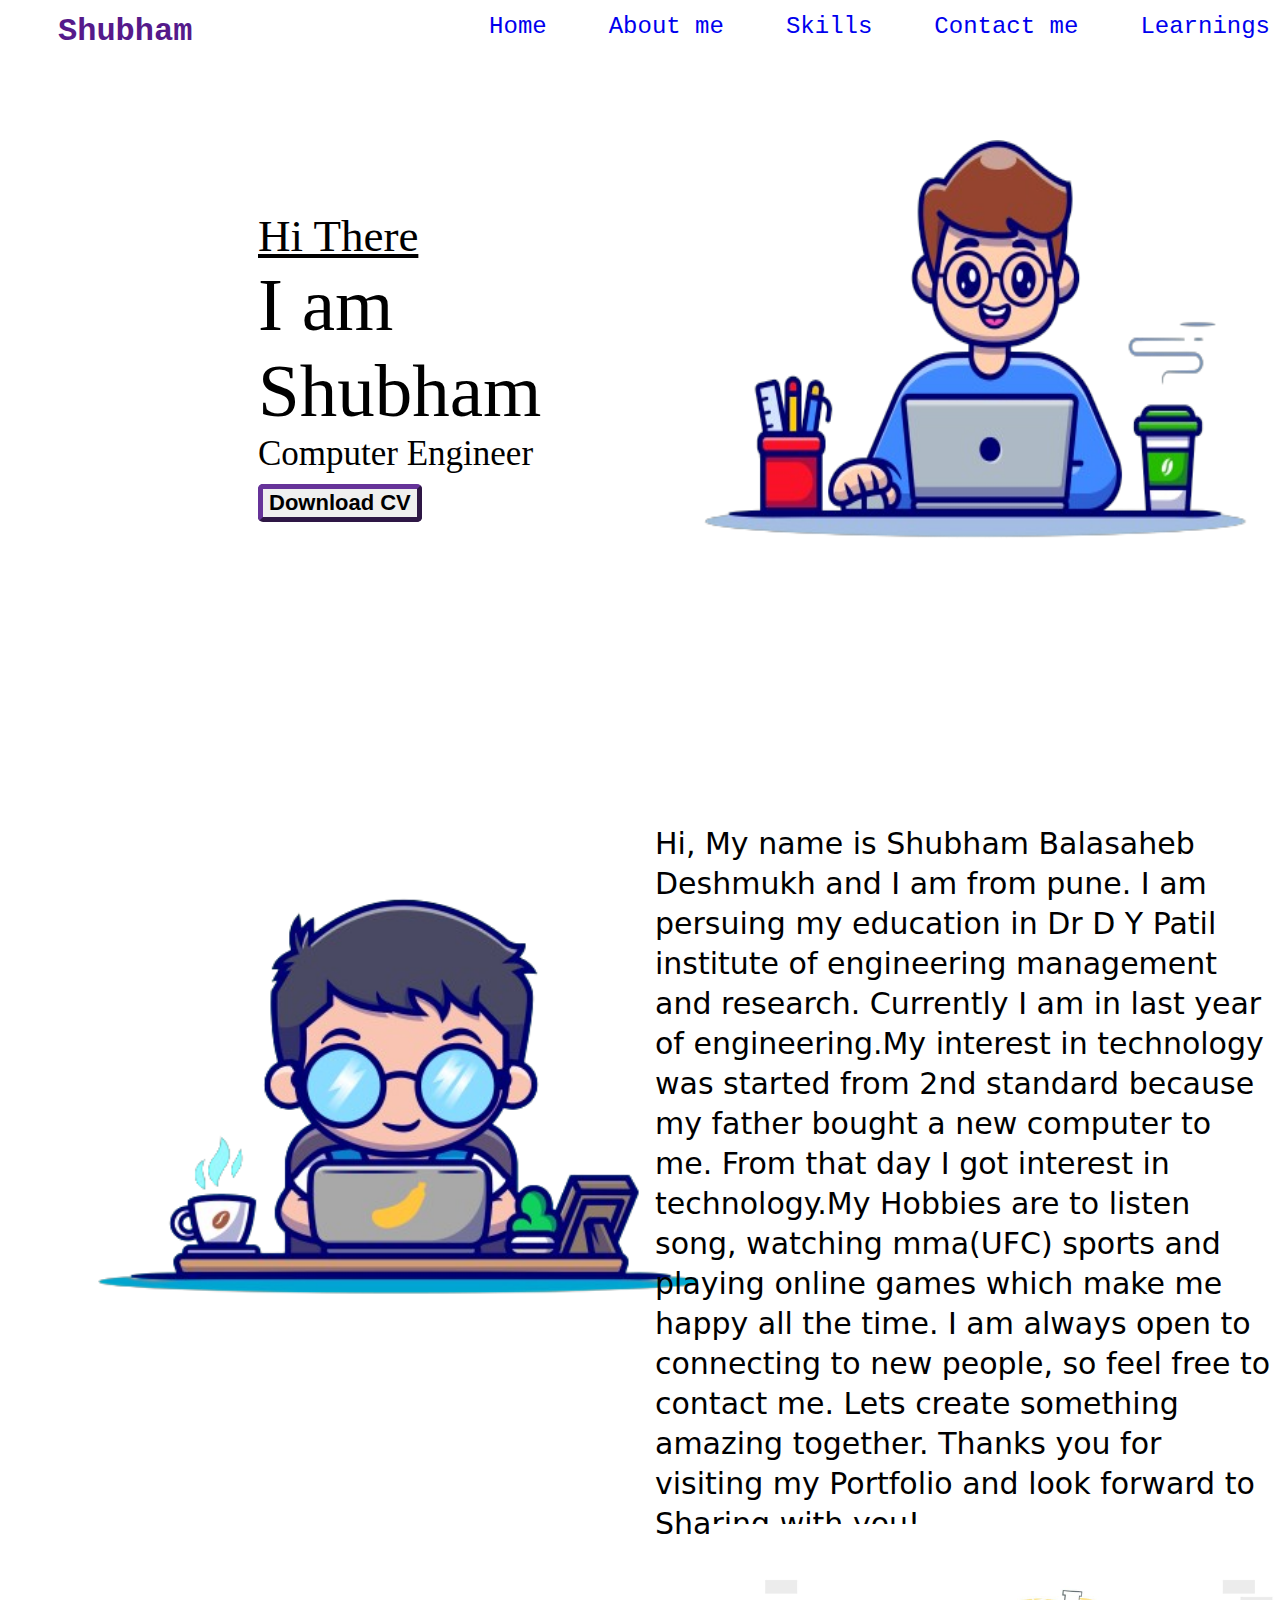
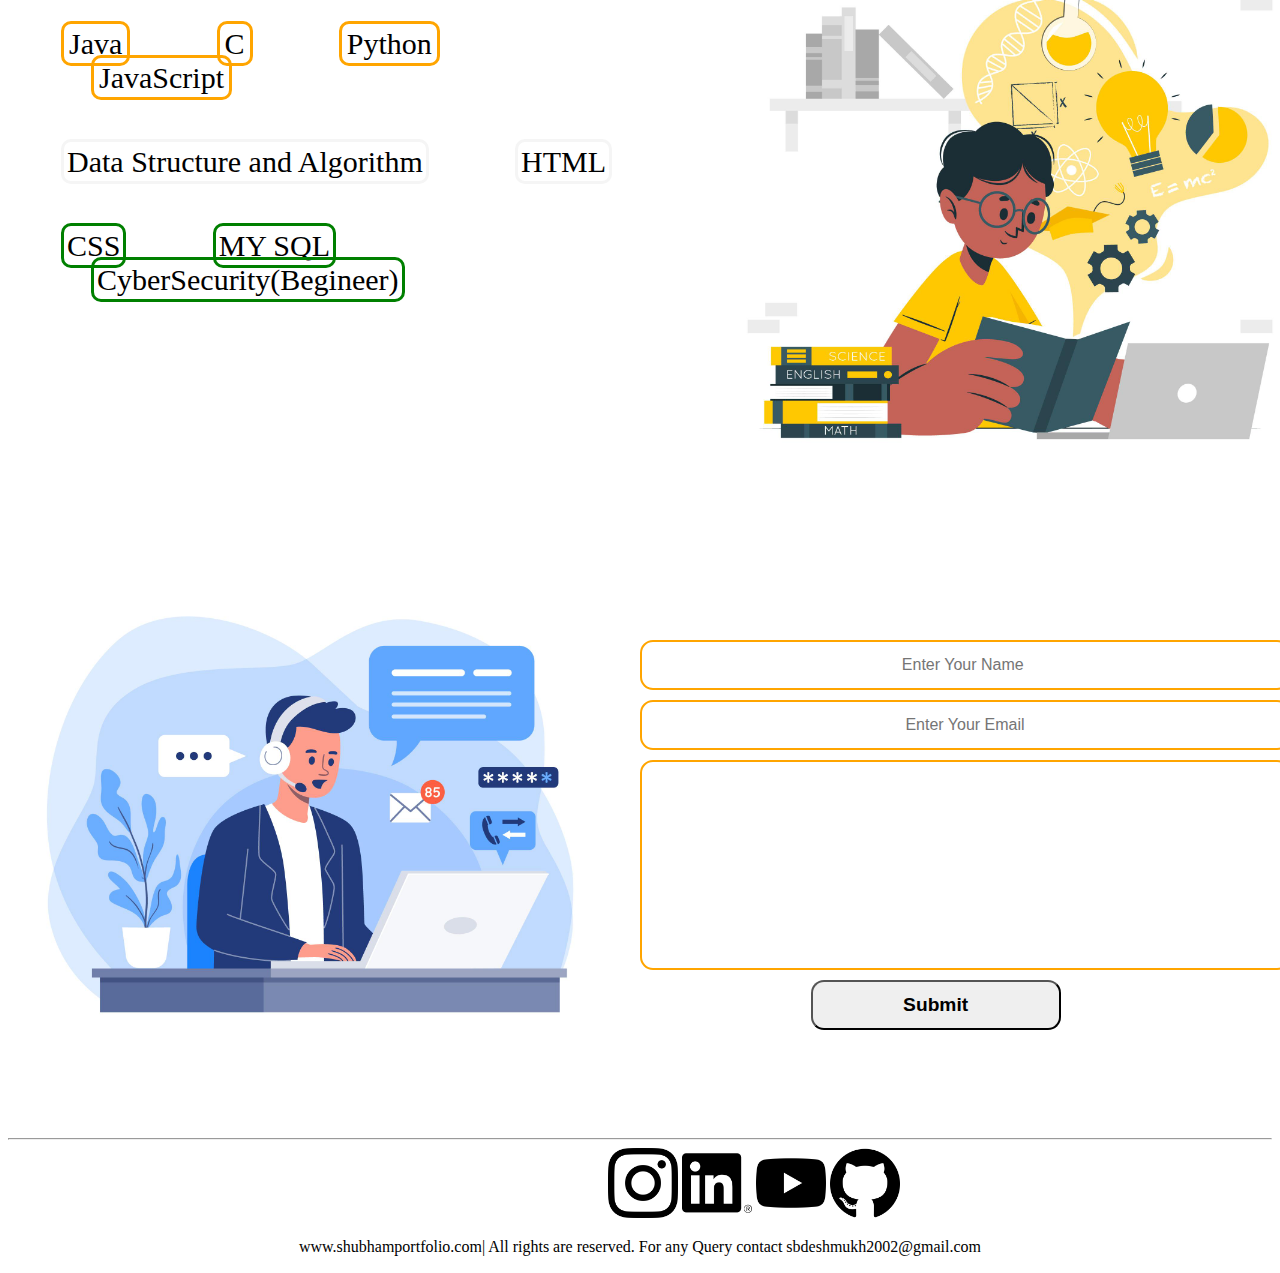
<file: index.html>
<!DOCTYPE html>
<html lang="en">

<head>
    <meta charset="UTF-8">
    <meta name="viewport" content="width=device-width, initial-scale=1.0">
    <title>Home</title>
    <link rel="stylesheet" href="style.css">
</head>

<body>
    <ul class="navbar">
        <a href="">
            <li class="leftH">Shubham</li>
        </a>

        <a href="learning.html" target="_blank">
            <li class="rightH">Learnings</li>
        </a>
        <a href="#cm">
            <li class="rightH">Contact me</li>
        </a>
        <a href="#skil">
            <li class="rightH">Skills</li>
        </a>
        <a href="#About">
            <li class="rightH">About me</li>
        </a>
        <a href="#Intr">
            <li class="rightH">Home</li>
        </a>

    </ul>
    <div class="intro" id="Intr">
        <div class="name">
            <div style="margin-left: 250px; font-size: 45px; text-decoration:underline;"> Hi There</div>
            <div style="margin-left: 250px; font-size: 75px; text-decoration: ;">I am Shubham </div>
            <div style="margin-left: 250px;font-size: 35px;">Computer Engineer</div>
            <div style="margin-top: 10px;">
                <a href="Shubham Deshmukh Resume(2024).pdf" style="margin-left: 250px;  "
                    download="Shubham Deshmukh Resume(2024).pdf"> <button
                        style="font-size: 22px;  border-color: rebeccapurple; font-weight: bold; border-radius: 5px; border-width: 5px;">
                        Download CV</button></a>
            </div>
        </div>
        <div class="imgA">
            <img src="images/logoImg.png" alt="Waitttttt">
        </div>

    </div>


    <div class="aboutme" style="font-size: 35px;line-height: 40px; margin-left: 30px;" id="About">
        <div class="leftI">
            <img src="images/logo2.png" alt="" style="margin-left: 60px; width: 600px; margin-top: 70px;">
        </div>
        <div class="rightAM"
            style="font-family: system-ui, -apple-system, BlinkMacSystemFont, 'Segoe UI', Roboto, Oxygen, Ubuntu, Cantarell, 'Open Sans', 'Helvetica Neue', sans-serif; font-size:30px;">

            Hi, My name is Shubham Balasaheb Deshmukh and I am from pune. I am persuing my education in Dr D Y Patil
            institute of engineering management and research. Currently I am in last year of engineering.My interest in
            technology was started from 2nd standard because my father bought a new computer to me. From that day I got
            interest in technology.My Hobbies are to listen song, watching mma(UFC) sports and playing online games
            which make me happy all the time. I am always open to connecting to new people, so feel free to contact me.
            Lets create something amazing together. Thanks you for visiting my Portfolio and look forward to Sharing
            with you!
        </div>
    </div>
    <!--          Different Skills are given here:  -->
    <div class="skills" id="skil">
        <div class="skillL">
            <div>

                <span
                    style="border: 3px solid orange; margin-left: 50px; padding-left: 5px; font-size: 30px; padding-right: 5px; border-radius: 10px;">Java</span>
                <span
                    style=" margin-left: 80px; border: 3px solid orange; padding-left: 5px; font-size: 30px; padding-right: 5px;border-radius: 10px;">C</span>
                <span
                    style="border: 3px solid orange; margin-left: 80px; padding-left: 5px; font-size: 30px; padding-right: 5px;border-radius: 10px;">Python</span>
                <span
                    style="border: 3px solid orange; margin-left: 80px; padding-left: 5px; font-size: 30px; padding-right: 5px;border-radius: 10px;">JavaScript</span>
            </div>
            <div style="margin-top: 50px;">

                <span
                    style="border: 3px solid whitesmoke; margin-left: 50px; padding: left 5px; font-size:30px;border-radius: 10px;">Data
                    Structure and Algorithm</span>
                <span
                    style="border: 3px solid whitesmoke; margin-left: 80px; padding: left 5px; font-size:30px;border-radius: 10px;">HTML</span>

            </div>
            <div style="margin-top: 50px;">
                <span
                    style="border: 3px solid green; margin-left: 50px; padding: left 5px; font-size:30px;border-radius: 10px;">CSS</span>
                <span
                    style="border: 3px solid green;margin-left: 80px; padding: left 5px; font-size:30px;border-radius: 10px;">MY
                    SQL</span>
                <span
                    style="border: 3px solid green;margin-left: 80px; padding: left 5px; font-size:30px;border-radius: 10px;">CyberSecurity(Begineer)</span>
            </div>


        </div>
        <div class="skillR">
            <img src="images/skills.jpg" alt="" width="600px" style="margin-left: 70px; ">
        </div>


    </div>

    <!-- Create a Form for Contact Information:  -->

    <div class="contactMe" id="cm">
        <div class="cmLeft">
            <img src="images/contactme.jpg" alt="" width="600px">
        </div>
        <div class="cmRight">


            <form action="connect.php" method="post">

                <input type="text" name="fname"
                    style="width: 40rem; border: 2px solid orange; height: 40px; border-radius: 13px; text-align: center; font-size: 1rem;margin-top: 10px; padding: 3px;"
                    placeholder="Enter Your Name ">

                <input type="email" name="email" id=""
                    style="width: 40rem; border: 2px solid orange ; height: 40px; border-radius: 13px; text-align: center; font-size: 1rem; margin-top: 10px;padding: 3px;"
                    placeholder="Enter Your Email">

                <!-- <textarea name="textA" id="" cols="30" rows="10" placeholder="Any Message "
                    style="width: 40rem; height: 15rem;border-radius: 15px;margin-top: 10px;font-size: large;"></textarea> -->
                <input type="text" name="textA"
                    style="width: 40rem; border: 2px solid orange ; height: 40px; border-radius: 13px; text-align: center; font-size: 1rem; margin-top: 10px;padding: 3px;height: 200px;">

                <div>
                    <button style="font-size: larger; margin-left: 27%; width: 250px;margin-top: 10px;height: 50px;
            padding: 3px; border-radius: 13px;font-weight: bold;" name="save">Submit</button>
                </div>

            </form>
        </div>
    </div>
    <hr>
    <!-- Footer: All social are given here along with copywrite -->
    <footer class="footer">
        <div style="margin-left: 600px;">
            <a href="https://www.instagram.com/shubhamdeshmukh9766?igsh=MWVhaTZvZm1oYndtNw==" target="_blank"> <img
                    src="images/instagram.png" alt="" width="70px"></a>
            <a href="
       https://www.linkedin.com/in/shubham-deshmukh-a1aa58227?utm_source=share&utm_campaign=share_via&utm_content=profile&utm_medium=android_app"
                target="_blank"><img src="images/linkedin.png" alt="" width="70px"></a>
            <a href="https://youtube.com/@thefactd?feature=shared" target="_blank"><img src="images/youtube.png" alt=""
                    width="70px"></a>
            <a href="https://github.com/Shubh9579" target="_blank"> <img src="images/github.png" alt=""
                    width="70px"></a>
        </div>
        <div class="cc">
            <p style="text-align: center;">www.shubhamportfolio.com| All rights are reserved.
                For any Query contact sbdeshmukh2002@gmail.com</p>
        </div>
    </footer>

</body>

</html>
</file>
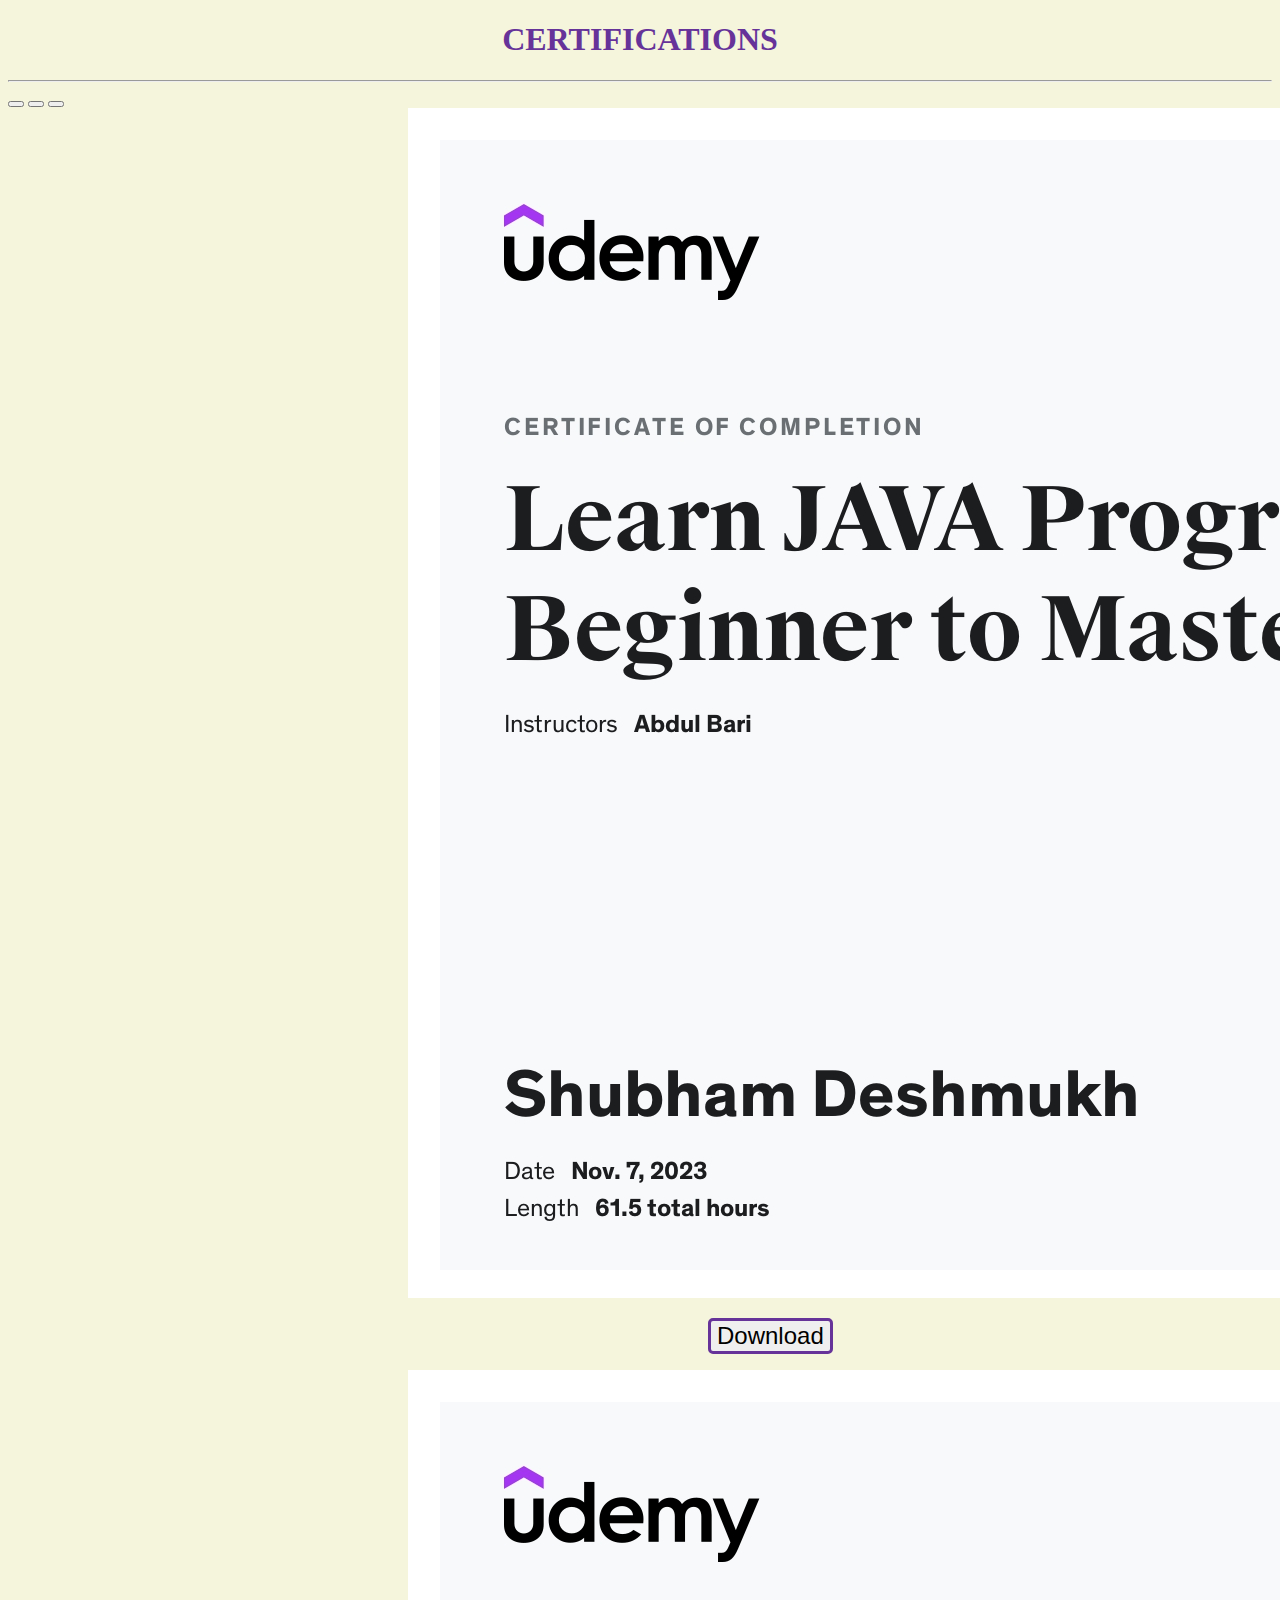
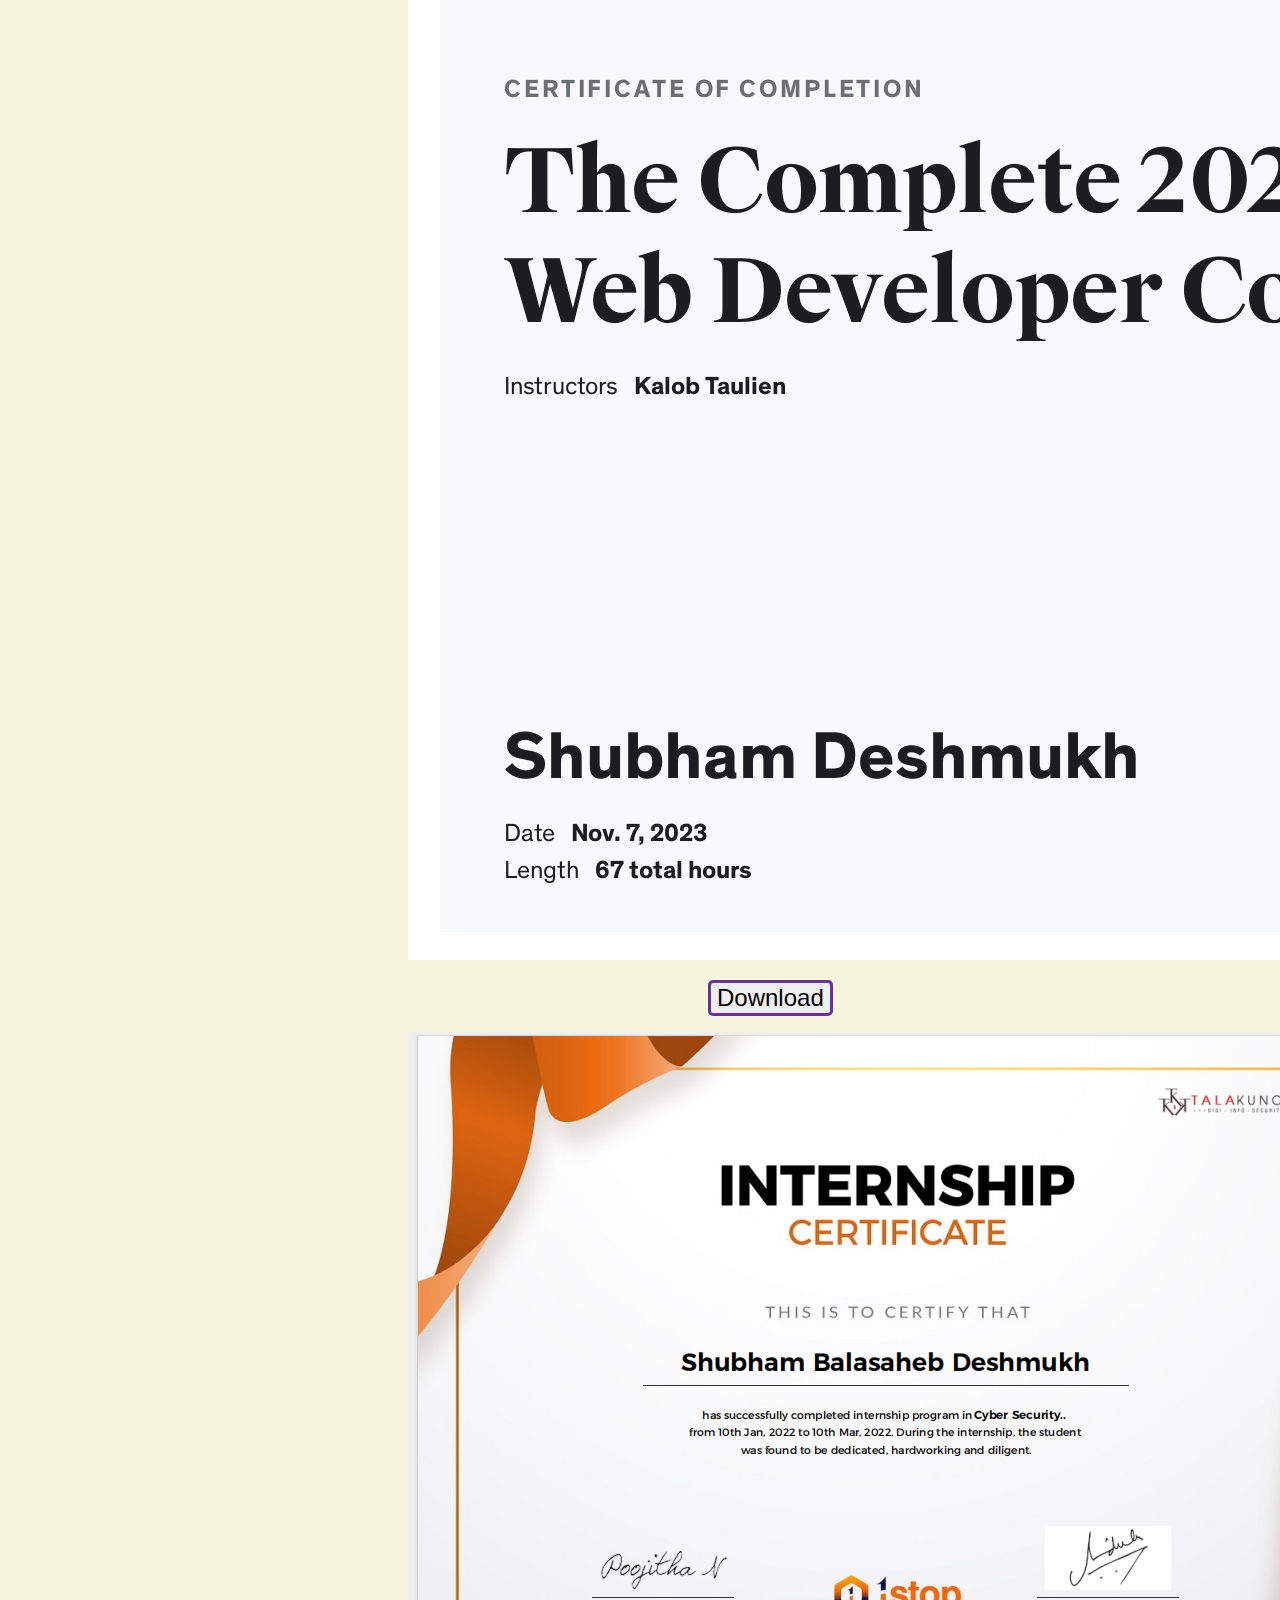
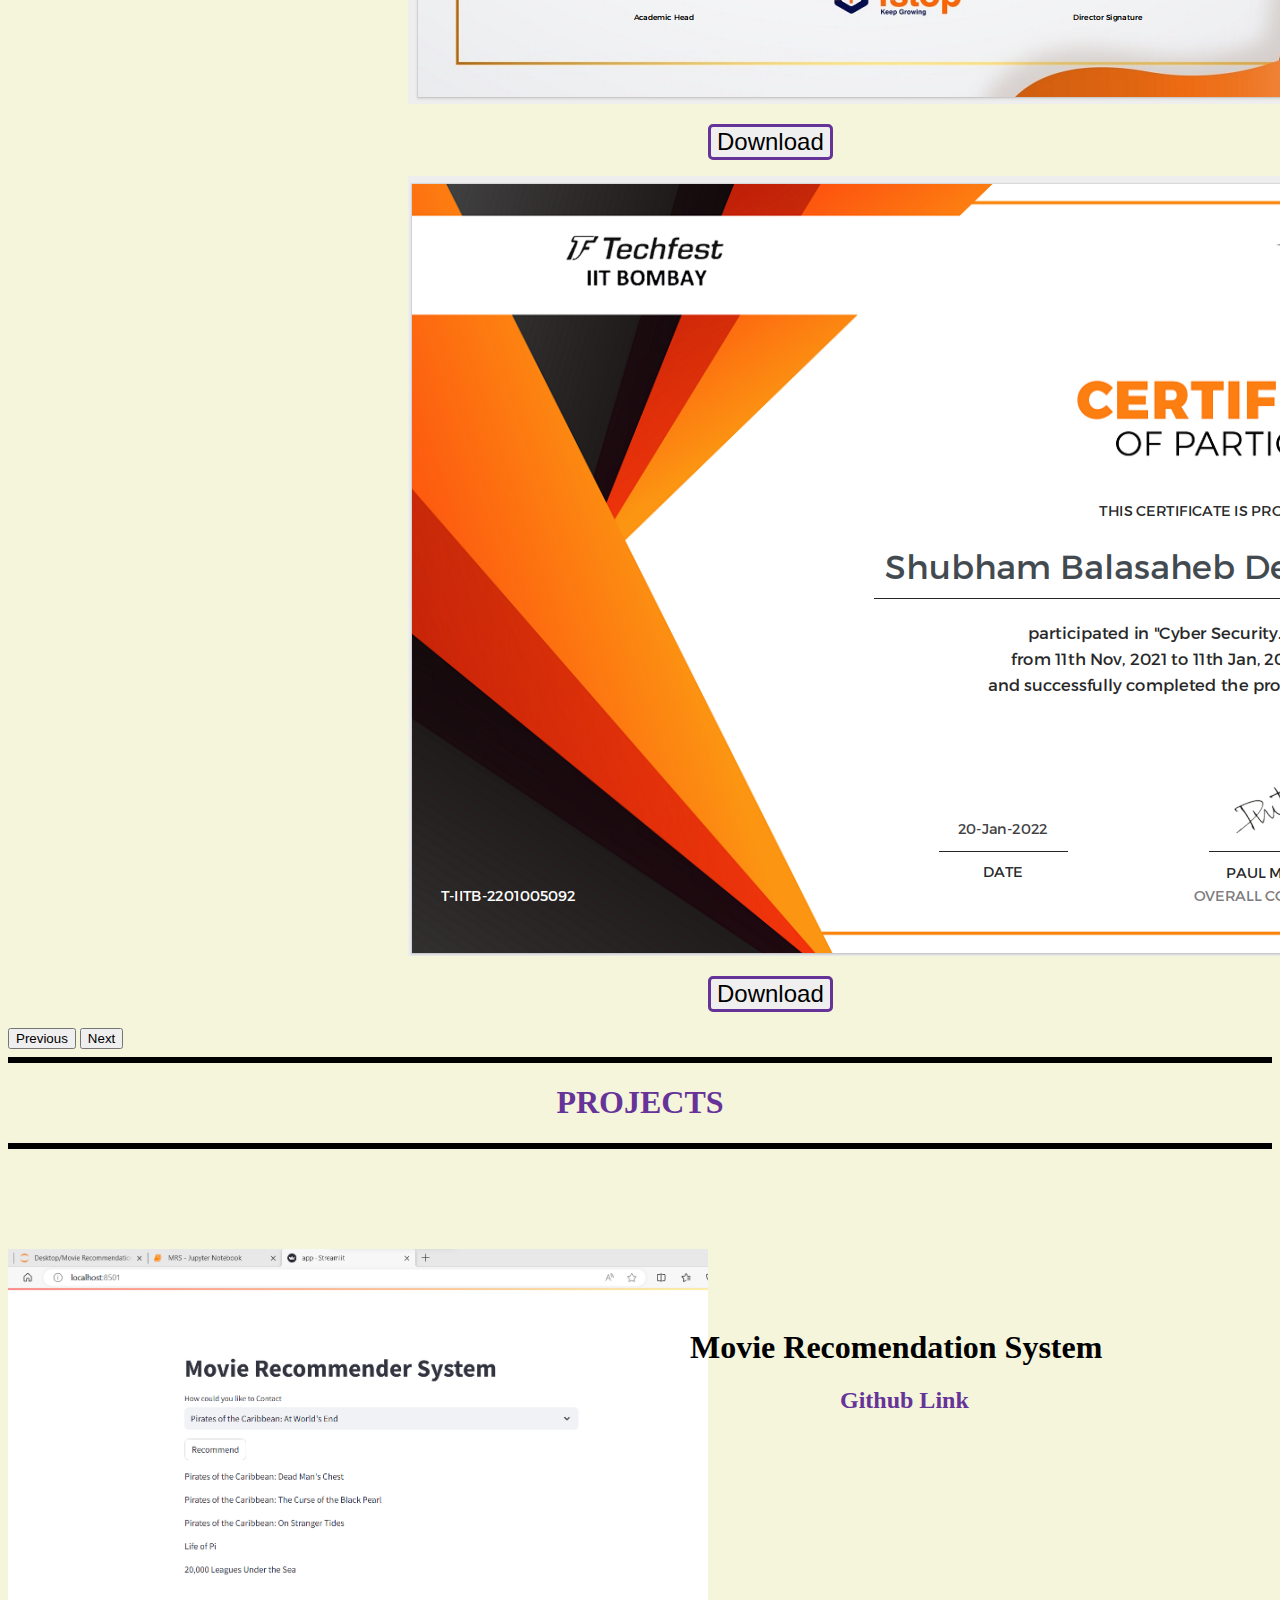
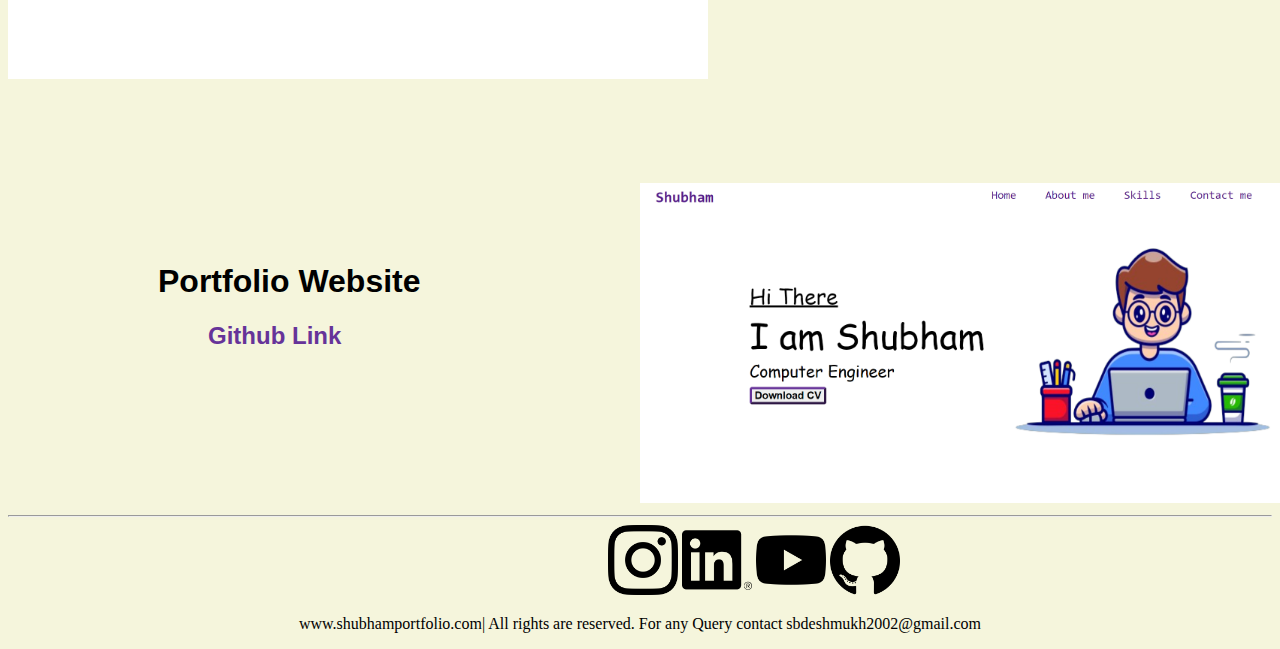
<file: learning.html>
<!DOCTYPE html>
<html lang="en">

<head>
    <meta charset="UTF-8">
    <meta name="viewport" content="width=\, initial-scale=1.0">
    <title>Learnings</title>
    <link href="https://cdn.jsdelivr.net/npm/bootstrap@5.3.2/dist/css/bootstrap.min.css" rel="stylesheet"
        integrity="sha384-T3c6CoIi6uLrA9TneNEoa7RxnatzjcDSCmG1MXxSR1GAsXEV/Dwwykc2MPK8M2HN" crossorigin="anonymous">
    <script src="https://cdn.jsdelivr.net/npm/bootstrap@5.3.2/dist/js/bootstrap.bundle.min.js"
        integrity="sha384-C6RzsynM9kWDrMNeT87bh95OGNyZPhcTNXj1NW7RuBCsyN/o0jlpcV8Qyq46cDfL"
        crossorigin="anonymous"></script>
</head>

<!-- The Bootstrap code is for Certifications: -->
<style>
    body {
        background-color: beige;
    }

    .project1 {
        display: flex;
        margin-top: 100px;
    }

    .leftP1,
    .rightP1 {
        width: 50%;
    }

    .project2 {
        display: flex;
        margin-top: 100px;
    }

    .leftP2,
    .rightP2 {
        width: 50%;
    }
</style>
<h1
    style="text-align: center; font-family: Georgia, 'Times New Roman', Times, serif;color: rebeccapurple;font-weight: bold;">
    CERTIFICATIONS </h1>
<hr>

<div id="carouselExampleCaptions" class="carousel slide">
    <div class="carousel-indicators">
        <button type="button" data-bs-target="#carouselExampleCaptions" data-bs-slide-to="0" class="active"
            aria-current="true" aria-label="Slide 1"></button>
        <button type="button" data-bs-target="#carouselExampleCaptions" data-bs-slide-to="1"
            aria-label="Slide 2"></button>
        <button type="button" data-bs-target="#carouselExampleCaptions" data-bs-slide-to="2"
            aria-label="Slide 3"></button>
    </div>
    <div class="carousel-inner">
        <div class="carousel-item active">
            <img src="images/UdemyJAVA.jpg" class="d-block w-50" alt="..." style="margin-left: 400px;">
            <p><a href="images/UdemyJAVA.jpg" download="UdemyJAVA.jpg"><button
                        style="font-size: 1.5rem; margin-left: 700px;border-radius: 5px; border: 3px solid rebeccapurple;">
                        Download
                    </button></a></p>
        </div>
        <div class="carousel-item">
            <img src="images/UdemyWebDev.jpg" class="d-block w-50" alt="..." style="margin-left: 400px;">
            <p><a href="images/UdemyWebDev.jpg" download="UdemyWebDev.jpg"><button
                        style="font-size: 1.5rem; margin-left: 700px;border-radius: 5px; border: 3px solid rebeccapurple;">
                        Download
                    </button></a></p>
        </div>
        <div class="carousel-item">
            <img src="images/internship.png" class="d-block w-50" alt="..." style="margin-left: 400px;">
            <p><a href="images/internship.png" download="internship.png"><button
                        style="font-size: 1.5rem; margin-left: 700px;border-radius: 5px; border: 3px solid rebeccapurple;">
                        Download
                    </button></a></p>
        </div>
        <div class="carousel-item">
            <img src="images/participation.png" class="d-block w-50" alt="..." style="margin-left: 400px;">
            <p><a href="images/participation.png" download="participation.png"><button
                        style="font-size: 1.5rem; margin-left: 700px;border-radius: 5px; border: 3px solid rebeccapurple;">
                        Download
                    </button></a></p>
        </div>
    </div>
    <button class="carousel-control-prev" type="button" data-bs-target="#carouselExampleCaptions" data-bs-slide="prev">
        <span class="carousel-control-prev-icon" aria-hidden="true"></span>
        <span class="visually-hidden">Previous</span>
    </button>
    <button class="carousel-control-next" type="button" data-bs-target="#carouselExampleCaptions" data-bs-slide="next">
        <span class="carousel-control-next-icon" aria-hidden="true"></span>
        <span class="visually-hidden">Next</span>
    </button>
</div>
<hr style="border: 3px solid black;">
<h1
    style="text-align: center; font-family: Georgia, 'Times New Roman', Times, serif;color: rebeccapurple;font-weight: bold;">
    PROJECTS </h1>
<HR style="border:  3px solid black;">
</HR>
<!-- Projects 1: MRS  -->
<div class="project1">
    <div class="leftP1">
        <img src="images/MRS.png" alt="" srcset="" width="700px">
    </div>
    <div class="rightP1">
        <h1 style="margin-top: 80px;margin-left: 50px;"> Movie Recomendation System</h1>
        <a href="https://github.com/Shubh9579" style="text-decoration: none; color: rebeccapurple;" target="_blank">
            <h2 style="margin-left: 200px;">Github Link</h2>
        </a>
    </div>
</div>

<!-- Project 2: Portfolio Website -->
<div class="project2"
    style="font-family: 'Trebuchet MS', 'Lucida Sans Unicode', 'Lucida Grande', 'Lucida Sans', Arial, sans-serif;">
    <div class="leftP2">
        <h1 style="margin-top: 80px;margin-left: 150px;">Portfolio Website</h1>
        <a href="https://github.com/Shubh9579" style="text-decoration: none;color: rebeccapurple;" target="_blank">
            <h2 style="margin-left: 200px;">Github Link</h2>
        </a>
    </div>
    <div class="rightP2">
        <img src="images/portfoliowebsite.png" alt="" srcset="" width="700px">
    </div>
</div>
<hr>

<!-- Footer whith Github and udemy Link -->

<footer class="footer">
    <div style="margin-left: 600px;">
        <a href="https://www.instagram.com/shubhamdeshmukh9766?igsh=MWVhaTZvZm1oYndtNw==" target="_blank"> <img
                src="images/instagram.png" alt="" width="70px"></a>
        <a href="
   https://www.linkedin.com/in/shubham-deshmukh-a1aa58227?utm_source=share&utm_campaign=share_via&utm_content=profile&utm_medium=android_app"
            target="_blank"><img src="images/linkedin.png" alt="" width="70px"></a>
        <a href="https://youtube.com/@thefactd?feature=shared" target="_blank"><img src="images/youtube.png" alt=""
                width="70px"></a>
        <a href="https://github.com/Shubh9579" target="_blank"> <img src="images/github.png" alt="" width="70px"></a>
    </div>
    <div class="cc">
        <p style="text-align: center;">www.shubhamportfolio.com| All rights are reserved.
            For any Query contact sbdeshmukh2002@gmail.com</p>
    </div>
</footer>

</body>

</html>
</file>
<file: style.css>
ul{
    list-style-type: none;
    overflow: hidden;
    font-family: monospace;
}
.rightH{
    margin-left: 60px;
    float:right;
    padding-right: 2px;
    font-size: 1.5rem;
   
}

a:hover{
    color: black;
   
}
.leftH{
    float:left;
    margin-left: 10px;
    font-size: 2rem;
    font-weight: bolder;
    
    
  

}
.intro{
    display: flex;
    margin-top: 80px; 

    font-family: cursive;
    
}
.name,.imgA{
    width: 50%;
    
}
.name{
    margin-top: 80px;
}

.imgA img{
    width: 550px ;
    height: 400px;
    margin-top: 10px;
    margin-left: 60px;
    
}

 .aboutme{
    margin-top: 280px;
    display: flex;
} 
.leftI,.rightAM{
    width: 50%;
    height: 600px;
   
    
}

.skills{
    display: flex;
    /* background-color: red; */
    margin-top: 100px;
}
.skillL,.skillR{
    width: 50%;
    height: 500px;
}
.skillL ,span{
    margin-top: 100px;
    font-size: 25px;
    
 
}
.contactMe{
    display: flex;
    /* background-color: gray; */
   
}
.cmLeft,.cmRight{
    width: 50%;
    height: 500px;
}
.cmRight{
    margin-top: 100px;
}

.skillL,span{
    padding: 3px;
   
 font-family: Cambria, Cochin, Georgia, Times, 'Times New Roman', serif;
}
</file>
